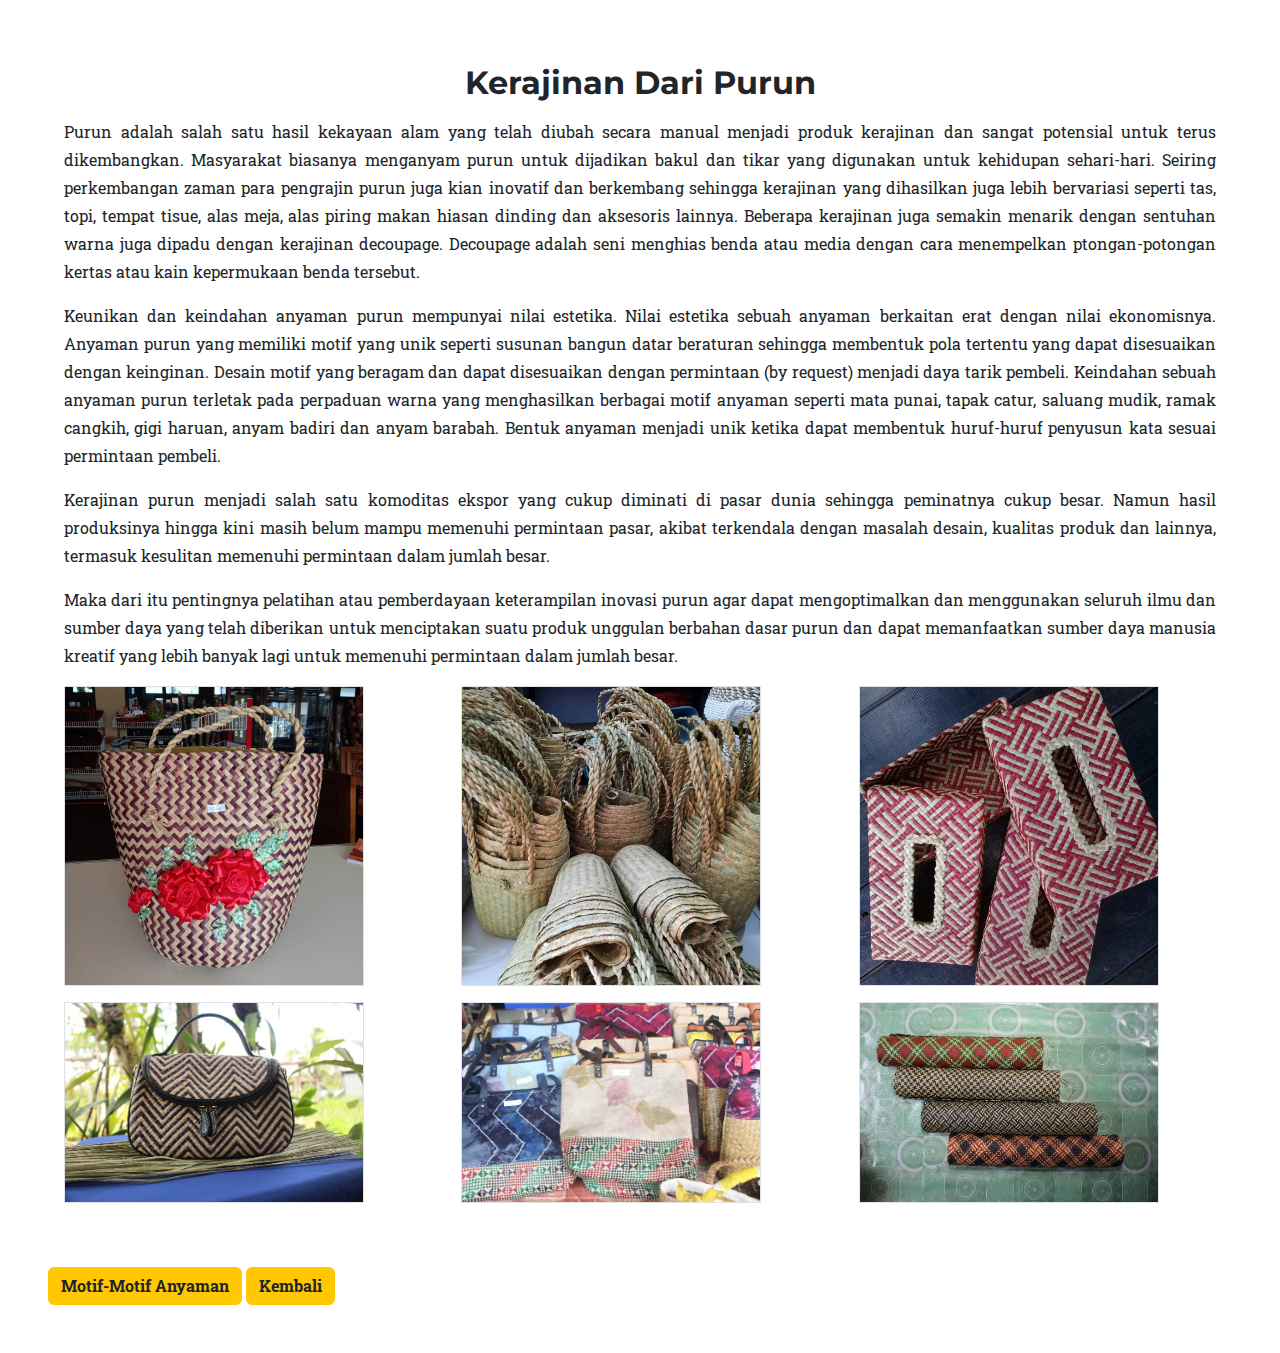
<file: pages/purun-handcraft.html>
<!DOCTYPE html>
<html lang="en">
  <head>
    <meta charset="UTF-8" />
    <meta name="viewport" content="width=device-width, initial-scale=1.0" />
    <title>Wawasan</title>
    <!-- Google fonts-->
    <link
      href="https://fonts.googleapis.com/css?family=Montserrat:400,700"
      rel="stylesheet"
      type="text/css"
    />
    <link
      href="https://fonts.googleapis.com/css?family=Roboto+Slab:400,100,300,700"
      rel="stylesheet"
      type="text/css"
    />
    <!-- Core theme CSS (includes Bootstrap)-->
    <link href="../css/styles.css" rel="stylesheet" />
  </head>
  <body class="p-5 bg-white text-dark" style="text-align: justify">
    <h2 class="m-3 text-center">Kerajinan Dari Purun</h2>
    <p class="m-3">
      Purun adalah salah satu hasil kekayaan alam yang telah diubah secara
      manual menjadi produk kerajinan dan sangat potensial untuk terus
      dikembangkan. Masyarakat biasanya menganyam purun untuk dijadikan bakul
      dan tikar yang digunakan untuk kehidupan sehari-hari. Seiring perkembangan
      zaman para pengrajin purun juga kian inovatif dan berkembang sehingga
      kerajinan yang dihasilkan juga lebih bervariasi seperti tas, topi, tempat
      tisue, alas meja, alas piring makan hiasan dinding dan aksesoris lainnya.
      Beberapa kerajinan juga semakin menarik dengan sentuhan warna juga dipadu
      dengan kerajinan decoupage. Decoupage adalah seni menghias benda atau
      media dengan cara menempelkan ptongan-potongan kertas atau kain
      kepermukaan benda tersebut.
    </p>
    <p class="m-3">
      Keunikan dan keindahan anyaman purun mempunyai nilai estetika. Nilai
      estetika sebuah anyaman berkaitan erat dengan nilai ekonomisnya. Anyaman
      purun yang memiliki motif yang unik seperti susunan bangun datar beraturan
      sehingga membentuk pola tertentu yang dapat disesuaikan dengan keinginan.
      Desain motif yang beragam dan dapat disesuaikan dengan permintaan (by
      request) menjadi daya tarik pembeli. Keindahan sebuah anyaman purun
      terletak pada perpaduan warna yang menghasilkan berbagai motif anyaman
      seperti mata punai, tapak catur, saluang mudik, ramak cangkih, gigi
      haruan, anyam badiri dan anyam barabah. Bentuk anyaman menjadi unik ketika
      dapat membentuk huruf-huruf penyusun kata sesuai permintaan pembeli.
    </p>
    <p class="m-3">
      Kerajinan purun menjadi salah satu komoditas ekspor yang cukup diminati di
      pasar dunia sehingga peminatnya cukup besar. Namun hasil produksinya
      hingga kini masih belum mampu memenuhi permintaan pasar, akibat terkendala
      dengan masalah desain, kualitas produk dan lainnya, termasuk kesulitan
      memenuhi permintaan dalam jumlah besar.
    </p>
    <p class="m-3">
      Maka dari itu pentingnya pelatihan atau pemberdayaan keterampilan inovasi
      purun agar dapat mengoptimalkan dan menggunakan seluruh ilmu dan sumber
      daya yang telah diberikan untuk menciptakan suatu produk unggulan berbahan
      dasar purun dan dapat memanfaatkan sumber daya manusia kreatif yang lebih
      banyak lagi untuk memenuhi permintaan dalam jumlah besar.
    </p>
    <div class="row ms-1">
      <div class="col-md-4">
        <img
          class="border"
          src="../assets/img/knowledge-images/purun-handcraft/1.png"
          alt=""
          width="300px"
        />
      </div>
      <div class="col-md-4">
        <img
          class="border"
          src="../assets/img/knowledge-images/purun-handcraft/7.png"
          alt=""
          width="300px"
        />
      </div>
      <div class="col-md-4">
        <img
          class="border"
          src="../assets/img/knowledge-images/purun-handcraft/3.png"
          alt=""
          width="300px"
        />
      </div>
    </div>
    <div class="row mt-3 mb-5 ms-1">
      <div class="col-md-4">
        <img
          class="border"
          src="../assets/img/knowledge-images/purun-handcraft/4.png"
          alt=""
          width="300px"
        />
      </div>
      <div class="col-md-4">
        <img
          class="border"
          src="../assets/img/knowledge-images/purun-handcraft/6.png"
          alt=""
          width="300px"
        />
      </div>
      <div class="col-md-4">
        <img
          class="border"
          src="../assets/img/knowledge-images/purun-handcraft/5.png"
          alt=""
          width="300px"
        />
      </div>
    </div>
    <a
      class="btn text-dark btn-primary btn-l mt-3"
      href="../pages/type-of-weaving.html"
    >
      <b> Motif-Motif Anyaman</b>
    </a>
    <a
      class="btn text-dark btn-primary btn-l mt-3"
      href="../index.html#knowledge"
    >
      <b> Kembali</b></a
    >
    <br />
  </body>
</html>
</file>
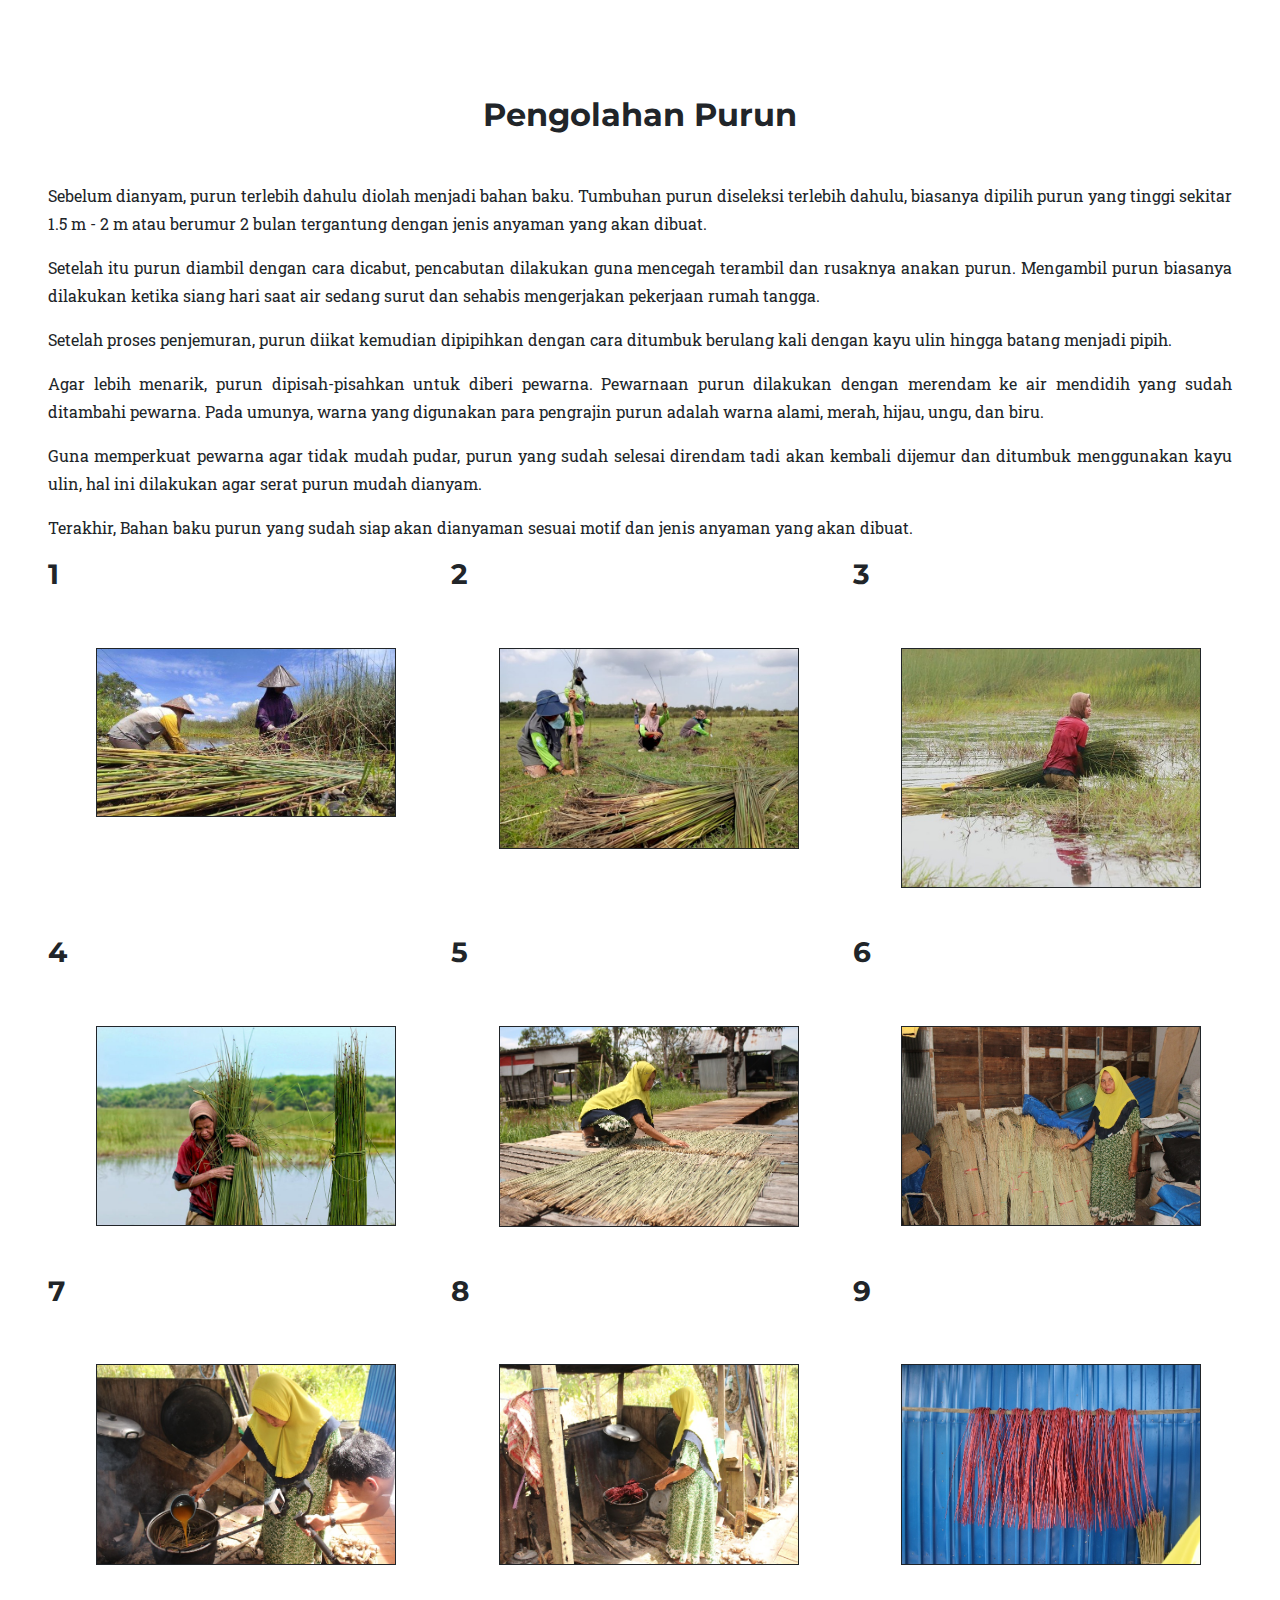
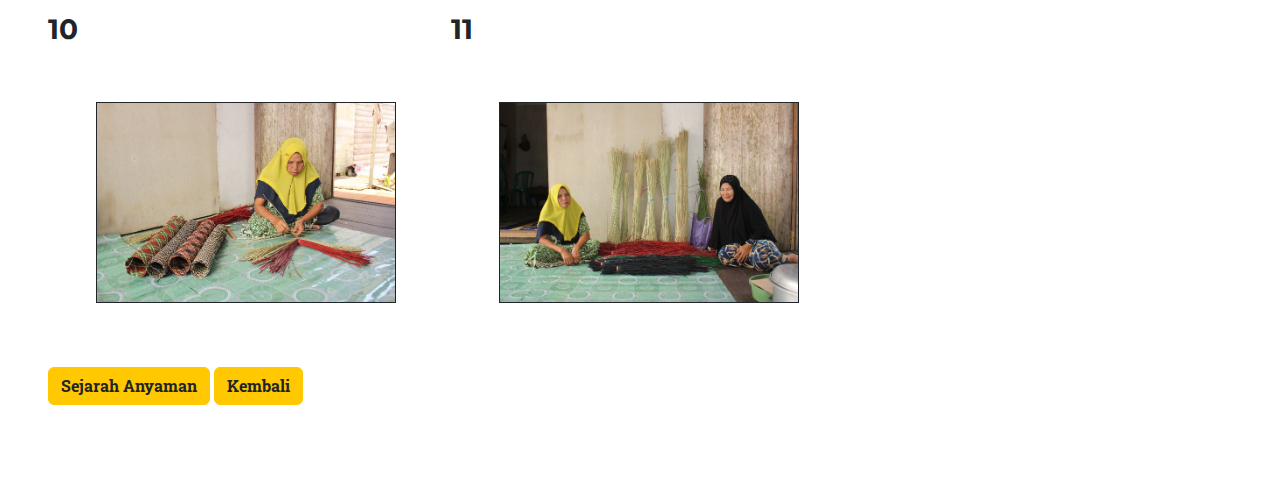
<file: pages/purun-processing.html>
<!DOCTYPE html>
<html lang="en">
  <head>
    <meta charset="UTF-8" />
    <meta name="viewport" content="width=device-width, initial-scale=1.0" />
    <title>Wawasan</title>
    <!-- Google fonts-->
    <link
      href="https://fonts.googleapis.com/css?family=Montserrat:400,700"
      rel="stylesheet"
      type="text/css"
    />
    <link
      href="https://fonts.googleapis.com/css?family=Roboto+Slab:400,100,300,700"
      rel="stylesheet"
      type="text/css"
    />
    <!-- Core theme CSS (includes Bootstrap)-->
    <link href="../css/styles.css" rel="stylesheet" />
  </head>
  <body class="p-5 bg-white text-dark" style="text-align: justify">
    <h2 class="m-5 text-center">Pengolahan Purun</h2>
    <p class="mb-3">
      Sebelum dianyam, purun terlebih dahulu diolah menjadi bahan baku. Tumbuhan
      purun diseleksi terlebih dahulu, biasanya dipilih purun yang tinggi
      sekitar 1.5 m - 2 m atau berumur 2 bulan tergantung dengan jenis anyaman
      yang akan dibuat.
    </p>
    <p class="mb-3">
      Setelah itu purun diambil dengan cara dicabut, pencabutan dilakukan guna
      mencegah terambil dan rusaknya anakan purun. Mengambil purun biasanya
      dilakukan ketika siang hari saat air sedang surut dan sehabis mengerjakan
      pekerjaan rumah tangga.
    </p>
    <p class="mb-3">
      Setelah proses penjemuran, purun diikat kemudian dipipihkan dengan cara
      ditumbuk berulang kali dengan kayu ulin hingga batang menjadi pipih.
    </p>
    <p class="mb-3">
      Agar lebih menarik, purun dipisah-pisahkan untuk diberi pewarna. Pewarnaan
      purun dilakukan dengan merendam ke air mendidih yang sudah ditambahi
      pewarna. Pada umunya, warna yang digunakan para pengrajin purun adalah
      warna alami, merah, hijau, ungu, dan biru.
    </p>
    <p class="mb-3">
      Guna memperkuat pewarna agar tidak mudah pudar, purun yang sudah selesai
      direndam tadi akan kembali dijemur dan ditumbuk menggunakan kayu ulin, hal
      ini dilakukan agar serat purun mudah dianyam.
    </p>
    <p class="mb-3">
      Terakhir, Bahan baku purun yang sudah siap akan dianyaman sesuai motif dan
      jenis anyaman yang akan dibuat.
    </p>

    <div class="row">
      <div class="col-md-4">
        <h3>1</h3>
        <img
          src="../assets/img/knowledge-images/purun-processing/1.png"
          alt=""
          width="300px"
          class="border border-dark m-5"
        />
      </div>
      <div class="col-md-4">
        <h3>2</h3>
        <img
          src="../assets/img/knowledge-images/purun-processing/2.png"
          alt=""
          width="300px"
          class="border border-dark m-5"
        />
      </div>
      <div class="col-md-4">
        <h3>3</h3>
        <img
          src="../assets/img/knowledge-images/purun-processing/3.png"
          alt=""
          width="300px"
          class="border border-dark m-5"
        />
      </div>
    </div>
    <div class="row">
      <div class="col-md-4">
        <h3>4</h3>
        <img
          src="../assets/img/knowledge-images/purun-processing/4.png"
          alt=""
          width="300px"
          class="border border-dark m-5"
        />
      </div>
      <div class="col-md-4">
        <h3>5</h3>
        <img
          src="../assets/img/knowledge-images/purun-processing/5.png"
          alt=""
          width="300px"
          class="border border-dark m-5"
        />
      </div>
      <div class="col-md-4">
        <h3>6</h3>
        <img
          src="../assets/img/knowledge-images/purun-processing/6.png"
          alt=""
          width="300px"
          class="border border-dark m-5"
        />
      </div>
    </div>
    <div class="row">
      <div class="col-md-4">
        <h3>7</h3>
        <img
          src="../assets/img/knowledge-images/purun-processing/7.png"
          alt=""
          width="300px"
          class="border border-dark m-5"
        />
      </div>
      <div class="col-md-4">
        <h3>8</h3>
        <img
          src="../assets/img/knowledge-images/purun-processing/8.png"
          alt=""
          width="300px"
          class="border border-dark m-5"
        />
      </div>
      <div class="col-md-4">
        <h3>9</h3>
        <img
          src="../assets/img/knowledge-images/purun-processing/9.png"
          alt=""
          width="300px"
          class="border border-dark m-5"
        />
      </div>
    </div>
    <div class="row">
      <div class="col-md-4">
        <h3>10</h3>
        <img
          src="../assets/img/knowledge-images/purun-processing/10.png"
          alt=""
          width="300px"
          class="border border-dark m-5"
        />
      </div>
      <div class="col-md-4">
        <h3>11</h3>
        <img
          src="../assets/img/knowledge-images/purun-processing/11.png"
          alt=""
          width="300px"
          class="border border-dark m-5"
        />
      </div>
      <div class="col-md-4"></div>
    </div>
    <a
      class="btn btn-primary btn-l mt-3 mb-5 text-dark"
      href="../pages/weaving-history.html"
      ><b>Sejarah Anyaman</b></a
    >
    <a
      class="btn btn-primary btn-l mt-3 mb-5 text-dark"
      href="../index.html#knowledge"
      ><b>Kembali</b></a
    >
    <br />
  </body>
</html>
</file>
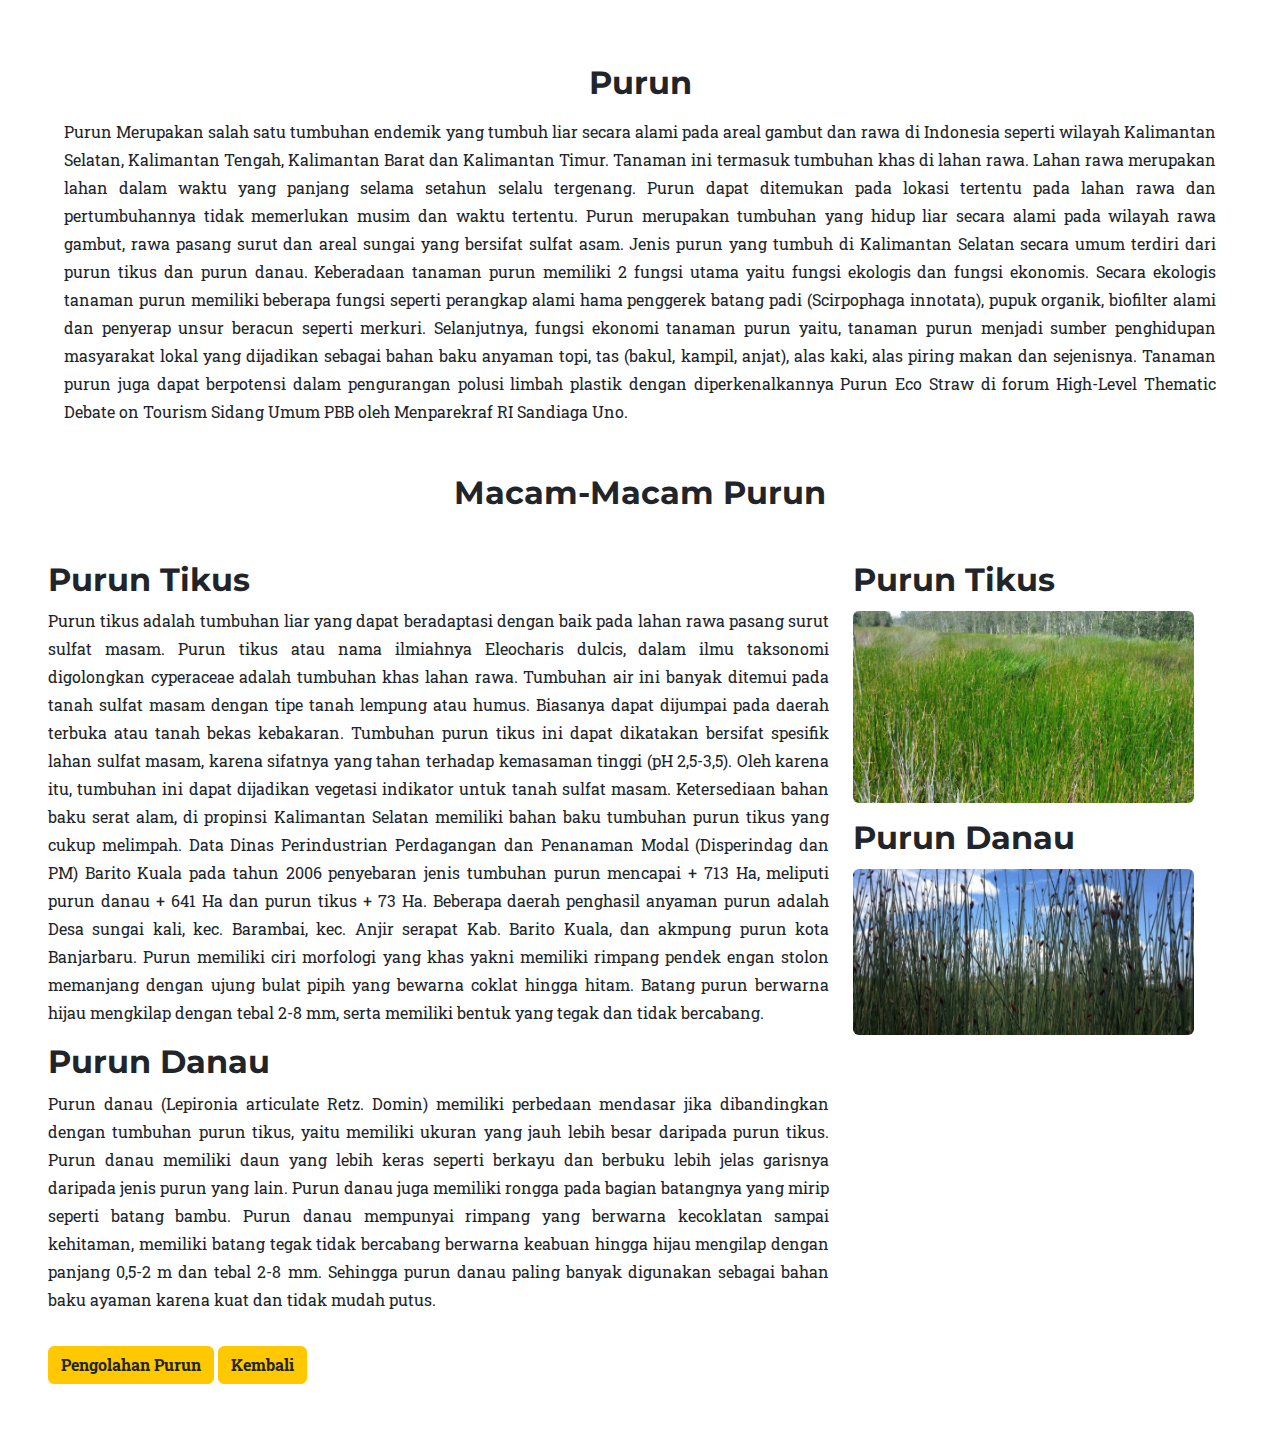
<file: pages/purun.html>
<!DOCTYPE html>
<html lang="en">
  <head>
    <meta charset="UTF-8" />
    <meta name="viewport" content="width=device-width, initial-scale=1.0" />
    <title>Wawasan</title>
    <!-- Google fonts-->
    <link
      href="https://fonts.googleapis.com/css?family=Montserrat:400,700"
      rel="stylesheet"
      type="text/css"
    />
    <link
      href="https://fonts.googleapis.com/css?family=Roboto+Slab:400,100,300,700"
      rel="stylesheet"
      type="text/css"
    />
    <!-- Core theme CSS (includes Bootstrap)-->
    <link href="../css/styles.css" rel="stylesheet" />
  </head>
  <body class="p-5 bg-white text-dark" style="text-align: justify">
    <h2 class="m-3 text-center">Purun</h2>
    <p class="m-3">
      Purun Merupakan salah satu tumbuhan endemik yang tumbuh liar secara alami
      pada areal gambut dan rawa di Indonesia seperti wilayah Kalimantan
      Selatan, Kalimantan Tengah, Kalimantan Barat dan Kalimantan Timur. Tanaman
      ini termasuk tumbuhan khas di lahan rawa. Lahan rawa merupakan lahan dalam
      waktu yang panjang selama setahun selalu tergenang. Purun dapat ditemukan
      pada lokasi tertentu pada lahan rawa dan pertumbuhannya tidak memerlukan
      musim dan waktu tertentu. Purun merupakan tumbuhan yang hidup liar secara
      alami pada wilayah rawa gambut, rawa pasang surut dan areal sungai yang
      bersifat sulfat asam. Jenis purun yang tumbuh di Kalimantan Selatan secara
      umum terdiri dari purun tikus dan purun danau. Keberadaan tanaman purun
      memiliki 2 fungsi utama yaitu fungsi ekologis dan fungsi ekonomis. Secara
      ekologis tanaman purun memiliki beberapa fungsi seperti perangkap alami
      hama penggerek batang padi (Scirpophaga innotata), pupuk organik,
      biofilter alami dan penyerap unsur beracun seperti merkuri. Selanjutnya,
      fungsi ekonomi tanaman purun yaitu, tanaman purun menjadi sumber
      penghidupan masyarakat lokal yang dijadikan sebagai bahan baku anyaman
      topi, tas (bakul, kampil, anjat), alas kaki, alas piring makan dan
      sejenisnya. Tanaman purun juga dapat berpotensi dalam pengurangan polusi
      limbah plastik dengan diperkenalkannya Purun Eco Straw di forum High-Level
      Thematic Debate on Tourism Sidang Umum PBB oleh Menparekraf RI Sandiaga
      Uno.
    </p>
    <h2 class="m-5 text-center">Macam-Macam Purun</h2>
    <div class="row">
      <div class="col-md-8">
        <h2 class="">Purun Tikus</h2>
        <p class="">
          Purun tikus adalah tumbuhan liar yang dapat beradaptasi dengan baik
          pada lahan rawa pasang surut sulfat masam. Purun tikus atau nama
          ilmiahnya Eleocharis dulcis, dalam ilmu taksonomi digolongkan
          cyperaceae adalah tumbuhan khas lahan rawa. Tumbuhan air ini banyak
          ditemui pada tanah sulfat masam dengan tipe tanah lempung atau humus.
          Biasanya dapat dijumpai pada daerah terbuka atau tanah bekas
          kebakaran. Tumbuhan purun tikus ini dapat dikatakan bersifat spesifik
          lahan sulfat masam, karena sifatnya yang tahan terhadap kemasaman
          tinggi (pH 2,5-3,5). Oleh karena itu, tumbuhan ini dapat dijadikan
          vegetasi indikator untuk tanah sulfat masam. Ketersediaan bahan baku
          serat alam, di propinsi Kalimantan Selatan memiliki bahan baku
          tumbuhan purun tikus yang cukup melimpah. Data Dinas Perindustrian
          Perdagangan dan Penanaman Modal (Disperindag dan PM) Barito Kuala pada
          tahun 2006 penyebaran jenis tumbuhan purun mencapai + 713 Ha, meliputi
          purun danau + 641 Ha dan purun tikus + 73 Ha. Beberapa daerah
          penghasil anyaman purun adalah Desa sungai kali, kec. Barambai, kec.
          Anjir serapat Kab. Barito Kuala, dan akmpung purun kota Banjarbaru.
          Purun memiliki ciri morfologi yang khas yakni memiliki rimpang pendek
          engan stolon memanjang dengan ujung bulat pipih yang bewarna coklat
          hingga hitam. Batang purun berwarna hijau mengkilap dengan tebal 2-8
          mm, serta memiliki bentuk yang tegak dan tidak bercabang.
        </p>
      </div>
      <div class="col-md-4">
        <h2>Purun Tikus</h2>
        <img
          class="rounded mt-1"
          src="../assets/img/knowledge-images/purun/purun-tikus-2.jpg"
          alt=""
          width="90%"
        />
        <h2 class="mt-3">Purun Danau</h2>
        <img
          class="rounded mt-1"
          src="../assets/img/knowledge-images/purun/purun-danau.png"
          alt=""
          width="90%"
        />
      </div>
    </div>
    <div class="row">
      <div class="col-md-8">
        <h2 class="">Purun Danau</h2>
        <p class="">
          Purun danau (Lepironia articulate Retz. Domin) memiliki perbedaan
          mendasar jika dibandingkan dengan tumbuhan purun tikus, yaitu memiliki
          ukuran yang jauh lebih besar daripada purun tikus. Purun danau
          memiliki daun yang lebih keras seperti berkayu dan berbuku lebih jelas
          garisnya daripada jenis purun yang lain. Purun danau juga memiliki
          rongga pada bagian batangnya yang mirip seperti batang bambu. Purun
          danau mempunyai rimpang yang berwarna kecoklatan sampai kehitaman,
          memiliki batang tegak tidak bercabang berwarna keabuan hingga hijau
          mengilap dengan panjang 0,5-2 m dan tebal 2-8 mm. Sehingga purun danau
          paling banyak digunakan sebagai bahan baku ayaman karena kuat dan
          tidak mudah putus.
        </p>
      </div>

      <div class="col-md-4"></div>
    </div>
    <a
      class="btn btn-primary btn-l mt-3 text-dark"
      href="../pages/purun-processing.html"
      ><b>Pengolahan Purun</b></a
    >
    <a
      class="btn btn-primary mt-3 btn-l text-dark"
      href="../index.html#knowledge"
      ><b>Kembali</b></a
    >
    <br />
  </body>
</html>
</file>
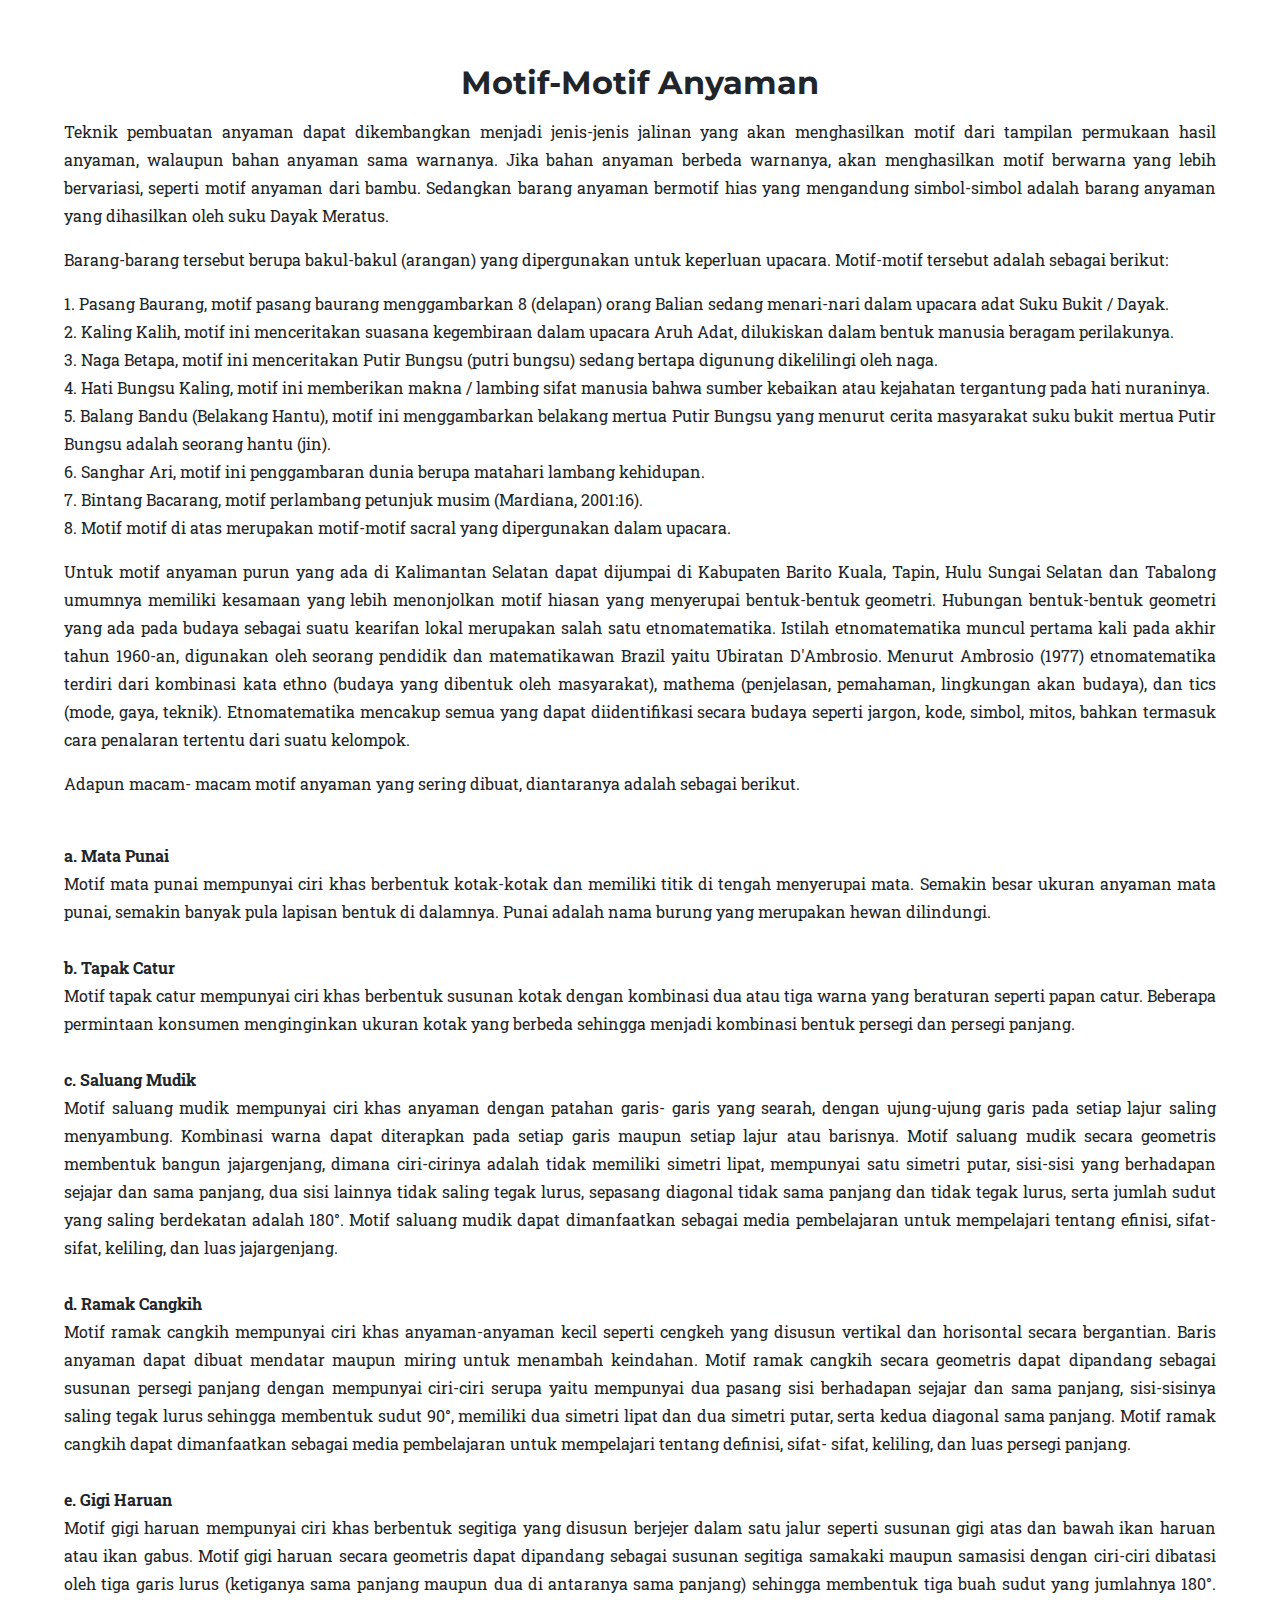
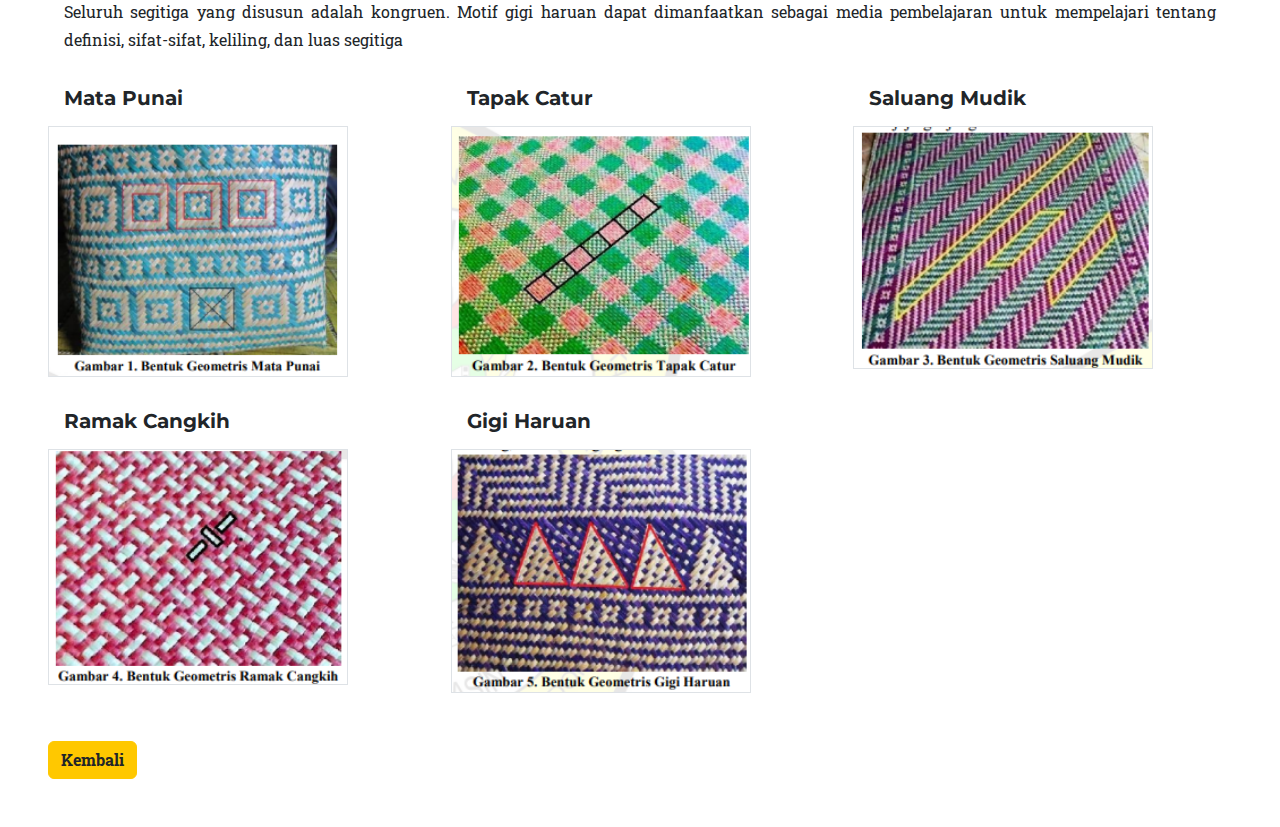
<file: pages/type-of-weaving.html>
<!DOCTYPE html>
<html lang="en">
  <head>
    <meta charset="UTF-8" />
    <meta name="viewport" content="width=device-width, initial-scale=1.0" />
    <title>Wawasan</title>
    <!-- Google fonts-->
    <link
      href="https://fonts.googleapis.com/css?family=Montserrat:400,700"
      rel="stylesheet"
      type="text/css"
    />
    <link
      href="https://fonts.googleapis.com/css?family=Roboto+Slab:400,100,300,700"
      rel="stylesheet"
      type="text/css"
    />
    <!-- Core theme CSS (includes Bootstrap)-->
    <link href="../css/styles.css" rel="stylesheet" />
  </head>
  <body class="p-5 bg-white text-dark" style="text-align: justify">
    <h2 class="m-3 text-center">Motif-Motif Anyaman</h2>
    <p class="m-3">
      Teknik pembuatan anyaman dapat dikembangkan menjadi jenis-jenis jalinan
      yang akan menghasilkan motif dari tampilan permukaan hasil anyaman,
      walaupun bahan anyaman sama warnanya. Jika bahan anyaman berbeda warnanya,
      akan menghasilkan motif berwarna yang lebih bervariasi, seperti motif
      anyaman dari bambu. Sedangkan barang anyaman bermotif hias yang mengandung
      simbol-simbol adalah barang anyaman yang dihasilkan oleh suku Dayak
      Meratus.
    </p>
    <p class="m-3">
      Barang-barang tersebut berupa bakul-bakul (arangan) yang dipergunakan
      untuk keperluan upacara. Motif-motif tersebut adalah sebagai berikut:
    </p>
    <p class="m-3">
      1. Pasang Baurang, motif pasang baurang menggambarkan 8 (delapan) orang
      Balian sedang menari-nari dalam upacara adat Suku Bukit / Dayak. <br />
      2. Kaling Kalih, motif ini menceritakan suasana kegembiraan dalam upacara
      Aruh Adat, dilukiskan dalam bentuk manusia beragam perilakunya.<br />
      3. Naga Betapa, motif ini menceritakan Putir Bungsu (putri bungsu) sedang
      bertapa digunung dikelilingi oleh naga.<br />
      4. Hati Bungsu Kaling, motif ini memberikan makna / lambing sifat manusia
      bahwa sumber kebaikan atau kejahatan tergantung pada hati nuraninya.<br />
      5. Balang Bandu (Belakang Hantu), motif ini menggambarkan belakang mertua
      Putir Bungsu yang menurut cerita masyarakat suku bukit mertua Putir Bungsu
      adalah seorang hantu (jin).<br />
      6. Sanghar Ari, motif ini penggambaran dunia berupa matahari lambang
      kehidupan.<br />
      7. Bintang Bacarang, motif perlambang petunjuk musim (Mardiana,
      2001:16).<br />
      8. Motif motif di atas merupakan motif-motif sacral yang dipergunakan
      dalam upacara.<br />
    </p>
    <p class="m-3">
      Untuk motif anyaman purun yang ada di Kalimantan Selatan dapat dijumpai di
      Kabupaten Barito Kuala, Tapin, Hulu Sungai Selatan dan Tabalong umumnya
      memiliki kesamaan yang lebih menonjolkan motif hiasan yang menyerupai
      bentuk-bentuk geometri. Hubungan bentuk-bentuk geometri yang ada pada
      budaya sebagai suatu kearifan lokal merupakan salah satu etnomatematika.
      Istilah etnomatematika muncul pertama kali pada akhir tahun 1960-an,
      digunakan oleh seorang pendidik dan matematikawan Brazil yaitu Ubiratan
      D'Ambrosio. Menurut Ambrosio (1977) etnomatematika terdiri dari kombinasi
      kata ethno (budaya yang dibentuk oleh masyarakat), mathema (penjelasan,
      pemahaman, lingkungan akan budaya), dan tics (mode, gaya, teknik).
      Etnomatematika mencakup semua yang dapat diidentifikasi secara budaya
      seperti jargon, kode, simbol, mitos, bahkan termasuk cara penalaran
      tertentu dari suatu kelompok.
    </p>
    <p class="m-3">
      Adapun macam- macam motif anyaman yang sering dibuat, diantaranya adalah
      sebagai berikut.
    </p>
    <p class="m-3">
      <br />
      <b> a. Mata Punai</b><br />Motif mata punai mempunyai ciri khas berbentuk
      kotak-kotak dan memiliki titik di tengah menyerupai mata. Semakin besar
      ukuran anyaman mata punai, semakin banyak pula lapisan bentuk di dalamnya.
      Punai adalah nama burung yang merupakan hewan dilindungi.<br />
      <br /><b>b. Tapak Catur</b><br />
      Motif tapak catur mempunyai ciri khas berbentuk susunan kotak dengan
      kombinasi dua atau tiga warna yang beraturan seperti papan catur. Beberapa
      permintaan konsumen menginginkan ukuran kotak yang berbeda sehingga
      menjadi kombinasi bentuk persegi dan persegi panjang.<br />
      <br /><b>c. Saluang Mudik</b><br />Motif saluang mudik mempunyai ciri khas
      anyaman dengan patahan garis- garis yang searah, dengan ujung-ujung garis
      pada setiap lajur saling menyambung. Kombinasi warna dapat diterapkan pada
      setiap garis maupun setiap lajur atau barisnya. Motif saluang mudik secara
      geometris membentuk bangun jajargenjang, dimana ciri-cirinya adalah tidak
      memiliki simetri lipat, mempunyai satu simetri putar, sisi-sisi yang
      berhadapan sejajar dan sama panjang, dua sisi lainnya tidak saling tegak
      lurus, sepasang diagonal tidak sama panjang dan tidak tegak lurus, serta
      jumlah sudut yang saling berdekatan adalah 180°. Motif saluang mudik dapat
      dimanfaatkan sebagai media pembelajaran untuk mempelajari tentang efinisi,
      sifat-sifat, keliling, dan luas jajargenjang.<br />
      <br /><b>d. Ramak Cangkih</b><br />
      Motif ramak cangkih mempunyai ciri khas anyaman-anyaman kecil seperti
      cengkeh yang disusun vertikal dan horisontal secara bergantian. Baris
      anyaman dapat dibuat mendatar maupun miring untuk menambah keindahan.
      Motif ramak cangkih secara geometris dapat dipandang sebagai susunan
      persegi panjang dengan mempunyai ciri-ciri serupa yaitu mempunyai dua
      pasang sisi berhadapan sejajar dan sama panjang, sisi-sisinya saling tegak
      lurus sehingga membentuk sudut 90°, memiliki dua simetri lipat dan dua
      simetri putar, serta kedua diagonal sama panjang. Motif ramak cangkih
      dapat dimanfaatkan sebagai media pembelajaran untuk mempelajari tentang
      definisi, sifat- sifat, keliling, dan luas persegi panjang.<br /><br /><b>
        e. Gigi Haruan</b
      ><br />
      Motif gigi haruan mempunyai ciri khas berbentuk segitiga yang disusun
      berjejer dalam satu jalur seperti susunan gigi atas dan bawah ikan haruan
      atau ikan gabus. Motif gigi haruan secara geometris dapat dipandang
      sebagai susunan segitiga samakaki maupun samasisi dengan ciri-ciri
      dibatasi oleh tiga garis lurus (ketiganya sama panjang maupun dua di
      antaranya sama panjang) sehingga membentuk tiga buah sudut yang jumlahnya
      180°. Seluruh segitiga yang disusun adalah kongruen. Motif gigi haruan
      dapat dimanfaatkan sebagai media pembelajaran untuk mempelajari tentang
      definisi, sifat-sifat, keliling, dan luas segitiga
    </p>

    <div class="row">
      <div class="col-md-4">
        <h5 class="m-3">Mata Punai</h5>
        <img
          class="border"
          src="../assets/img/knowledge-images/type-of-weaving/mata-punai.png"
          alt=""
          width="300px"
        />
      </div>
      <div class="col-md-4">
        <h5 class="m-3">Tapak Catur</h5>
        <img
          class="border"
          src="../assets/img/knowledge-images/type-of-weaving/tapak-catur.png"
          alt=""
          width="300px"
        />
      </div>
      <div class="col-md-4">
        <h5 class="m-3">Saluang Mudik</h5>
        <img
          class="border"
          src="../assets/img/knowledge-images/type-of-weaving/saluang-mudik.png"
          alt=""
          width="300px"
        />
      </div>
    </div>
    <div class="row mt-3 mb-5">
      <div class="col-md-4">
        <h5 class="m-3">Ramak Cangkih</h5>
        <img
          class="border"
          src="../assets/img/knowledge-images/type-of-weaving/ramak-cangkih.png"
          alt=""
          width="300px"
        />
      </div>
      <div class="col-md-4">
        <h5 class="m-3">Gigi Haruan</h5>
        <img
          class="border"
          src="../assets/img/knowledge-images/type-of-weaving/gigi-haruan.png"
          alt=""
          width="300px"
        />
      </div>
    </div>

    <a class="btn btn-primary btn-l text-dark" href="../index.html#knowledge"
      ><b>Kembali</b></a
    >
    <br />
  </body>
</html>
</file>
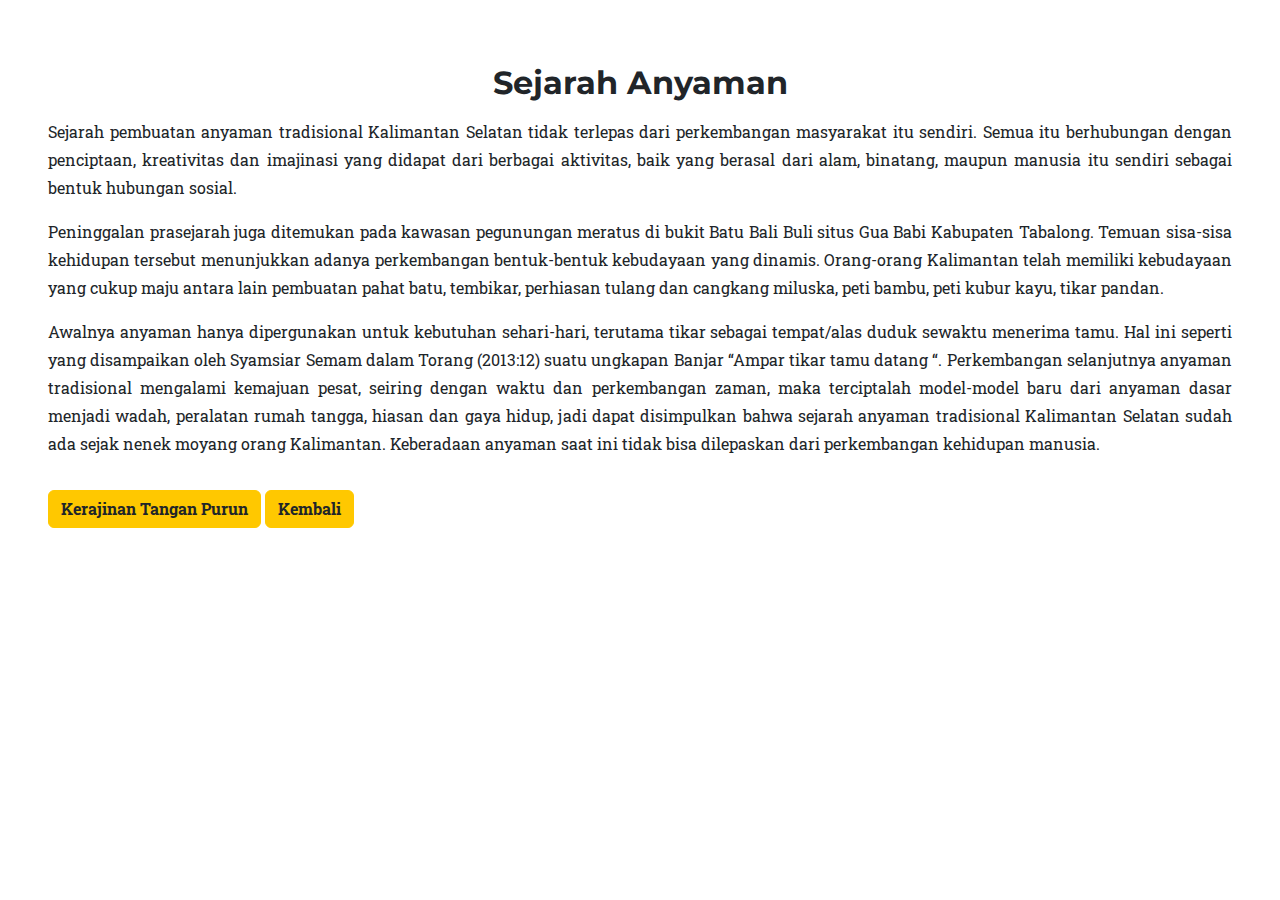
<file: pages/weaving-history.html>
<!DOCTYPE html>
<html lang="en">
  <head>
    <meta charset="UTF-8" />
    <meta name="viewport" content="width=device-width, initial-scale=1.0" />
    <title>Wawasan</title>
    <!-- Google fonts-->
    <link
      href="https://fonts.googleapis.com/css?family=Montserrat:400,700"
      rel="stylesheet"
      type="text/css"
    />
    <link
      href="https://fonts.googleapis.com/css?family=Roboto+Slab:400,100,300,700"
      rel="stylesheet"
      type="text/css"
    />
    <!-- Core theme CSS (includes Bootstrap)-->
    <link href="../css/styles.css" rel="stylesheet" />
  </head>
  <body class="p-5 bg-white text-dark" style="text-align: justify">
    <h2 class="m-3 text-center">Sejarah Anyaman</h2>
    <p class="m-3">
      <!DOCTYPE html>
      <html lang="en">
        <head>
          <meta charset="UTF-8" />
          <meta
            name="viewport"
            content="width=device-width, initial-scale=1.0"
          />
          <title>Wawasan</title>
          <!-- Google fonts-->
          <link
            href="https://fonts.googleapis.com/css?family=Montserrat:400,700"
            rel="stylesheet"
            type="text/css"
          />
          <link
            href="https://fonts.googleapis.com/css?family=Roboto+Slab:400,100,300,700"
            rel="stylesheet"
            type="text/css"
          />
          <!-- Core theme CSS (includes Bootstrap)-->
          <link href="../css/styles.css" rel="stylesheet" />
        </head>
        <body class="p-5" style="background-color: rgb(248, 246, 123)">
          <p>
            Sejarah pembuatan anyaman tradisional Kalimantan Selatan tidak
            terlepas dari perkembangan masyarakat itu sendiri. Semua itu
            berhubungan dengan penciptaan, kreativitas dan imajinasi yang
            didapat dari berbagai aktivitas, baik yang berasal dari alam,
            binatang, maupun manusia itu sendiri sebagai bentuk hubungan sosial.
          </p>
          <p>
            Peninggalan prasejarah juga ditemukan pada kawasan pegunungan
            meratus di bukit Batu Bali Buli situs Gua Babi Kabupaten Tabalong.
            Temuan sisa-sisa kehidupan tersebut menunjukkan adanya perkembangan
            bentuk-bentuk kebudayaan yang dinamis. Orang-orang Kalimantan telah
            memiliki kebudayaan yang cukup maju antara lain pembuatan pahat
            batu, tembikar, perhiasan tulang dan cangkang miluska, peti bambu,
            peti kubur kayu, tikar pandan.
          </p>
          <p>
            Awalnya anyaman hanya dipergunakan untuk kebutuhan sehari-hari,
            terutama tikar sebagai tempat/alas duduk sewaktu menerima tamu. Hal
            ini seperti yang disampaikan oleh Syamsiar Semam dalam Torang
            (2013:12) suatu ungkapan Banjar “Ampar tikar tamu datang “.
            Perkembangan selanjutnya anyaman tradisional mengalami kemajuan
            pesat, seiring dengan waktu dan perkembangan zaman, maka terciptalah
            model-model baru dari anyaman dasar menjadi wadah, peralatan rumah
            tangga, hiasan dan gaya hidup, jadi dapat disimpulkan bahwa sejarah
            anyaman tradisional Kalimantan Selatan sudah ada sejak nenek moyang
            orang Kalimantan. Keberadaan anyaman saat ini tidak bisa dilepaskan
            dari perkembangan kehidupan manusia.
          </p>
        </body>
      </html>
    </p>
    <a
      class="btn btn-primary mt-3 text-dark btn-l"
      href="../pages/purun-handcraft.html"
      ><b> Kerajinan Tangan Purun</b></a
    >
    <a
      class="btn btn-primary text-dark mt-3 btn-l"
      href="../index.html#knowledge"
      ><b>Kembali</b></a
    >
    <br />
  </body>
</html>
</file>
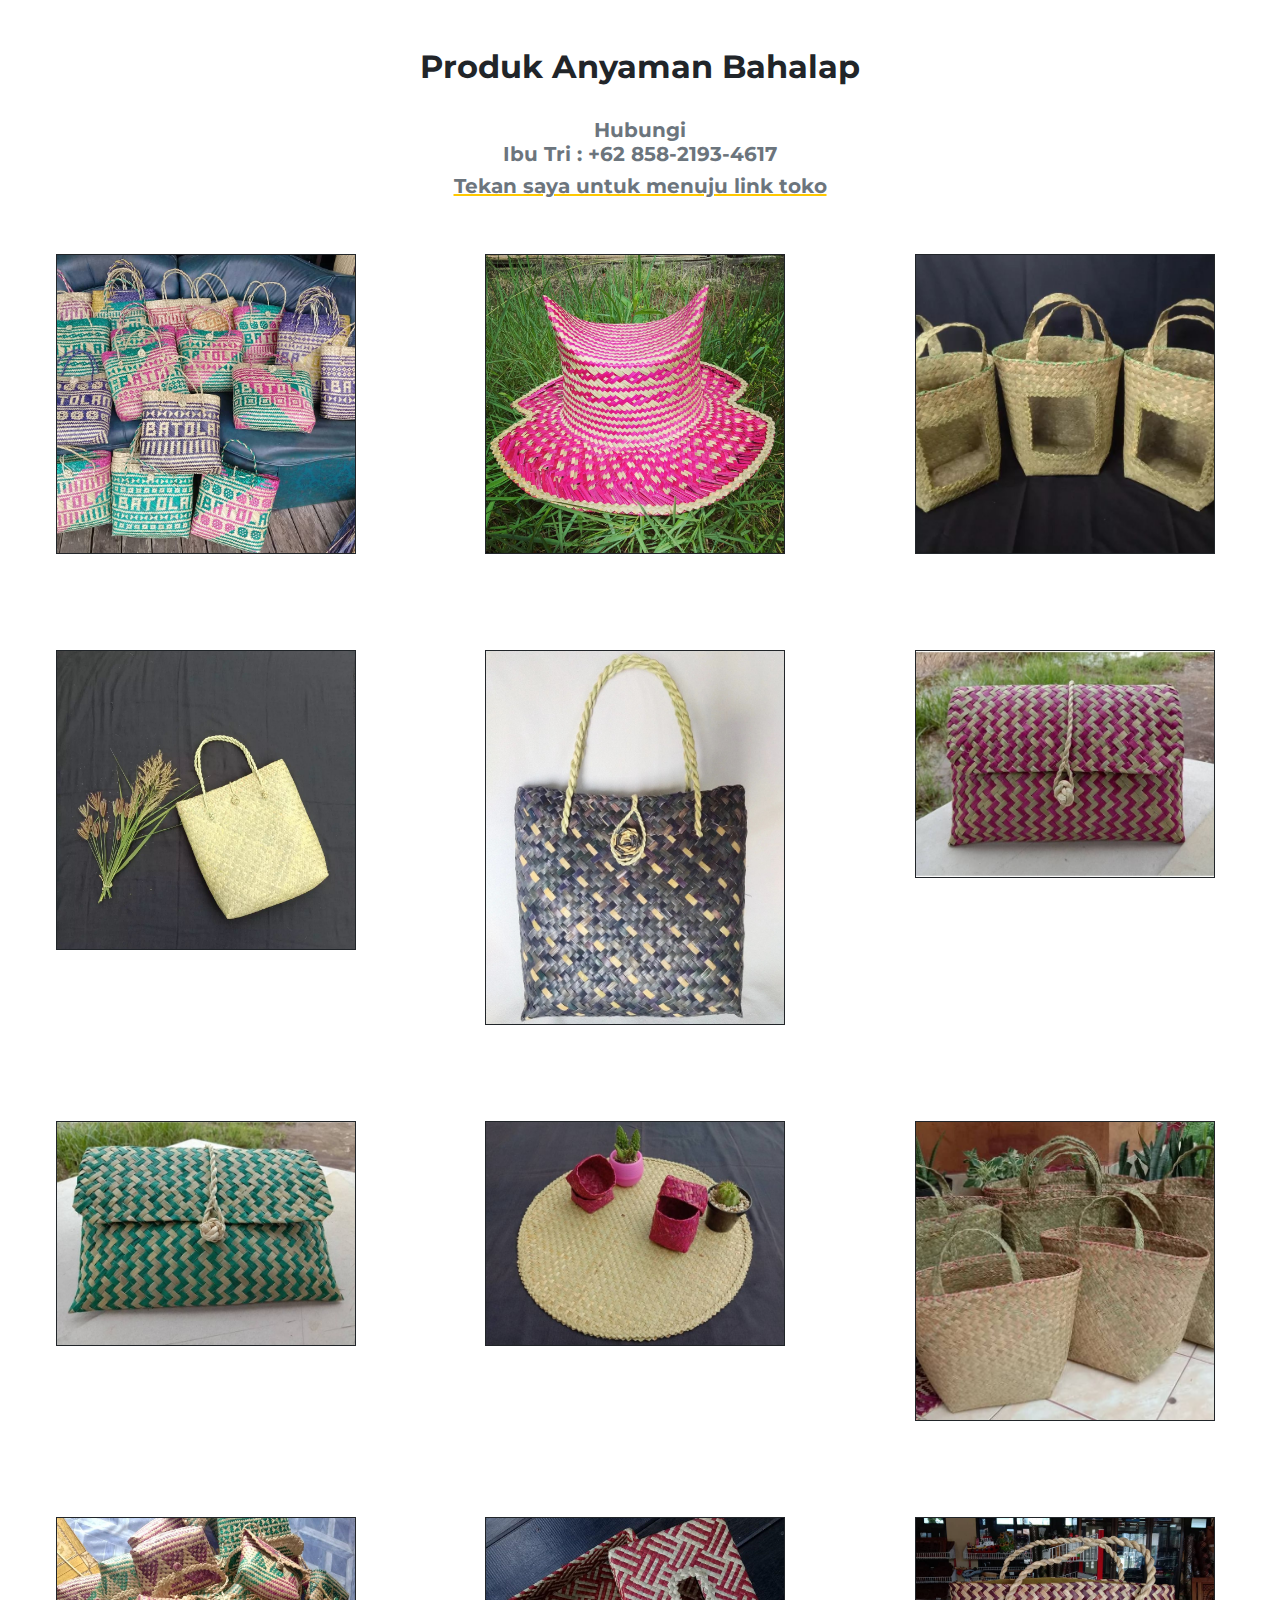
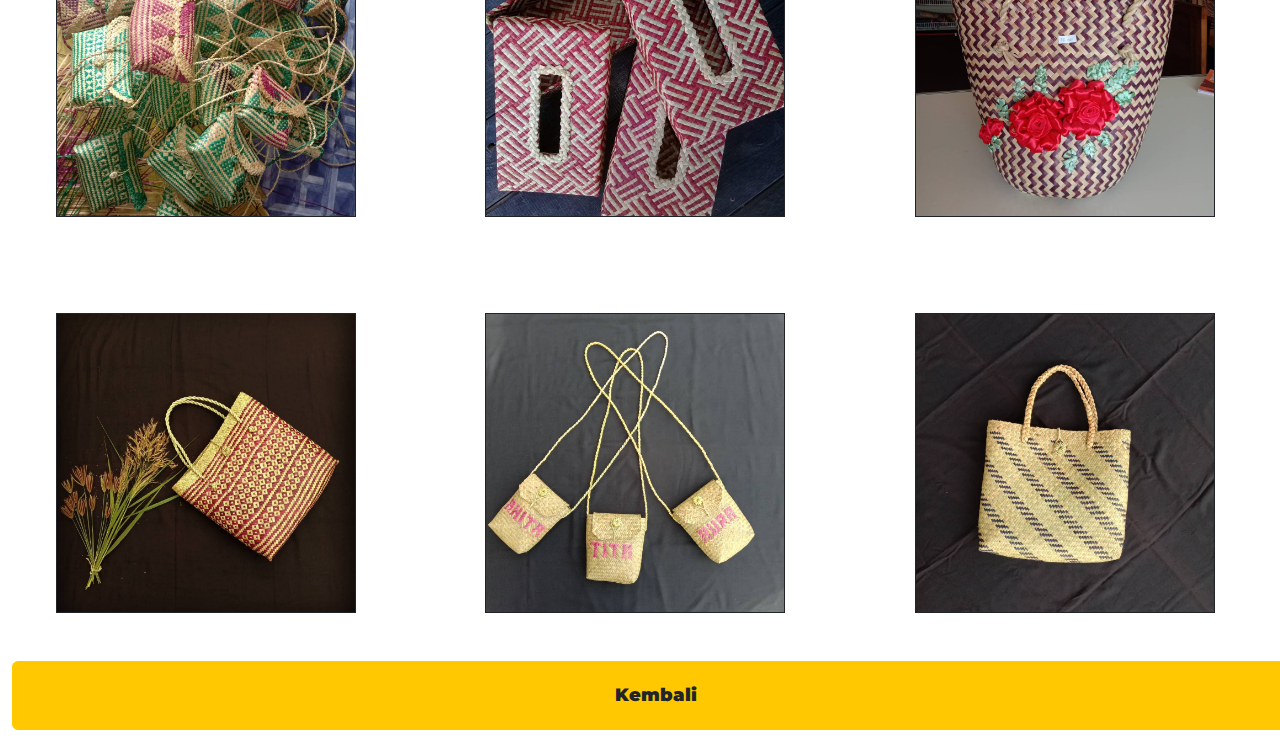
<file: store-pages/anyaman-bahalap.html>
<!DOCTYPE html>
<html lang="en">
  <head>
    <meta charset="UTF-8" />
    <meta name="viewport" content="width=device-width, initial-scale=1.0" />
    <title>Anyaman Bahalap</title>
    <!-- Google fonts-->
    <link
      href="https://fonts.googleapis.com/css?family=Montserrat:400,700"
      rel="stylesheet"
      type="text/css"
    />
    <link
      href="https://fonts.googleapis.com/css?family=Roboto+Slab:400,100,300,700"
      rel="stylesheet"
      type="text/css"
    />

    <!-- Core theme CSS (includes Bootstrap)-->
    <link rel="stylesheet" href="../css/styles.css" />
  </head>
  <body class="p-2 pt-5 bg-white text-dark" style="text-align: justify">
    <h2 class="text-center">Produk Anyaman Bahalap</h2>
    <br />

    <h5 class="text-center text-muted">
      Hubungi<br />Ibu Tri : +62 858-2193-4617
    </h5>
    <a href="https://instagram.com/anyaman_bahalap?igshid=YTQwZjQ0NmI0OA==">
      <h5 class="text-center text-muted">
        Tekan saya untuk menuju link toko
      </h5></a
    >
    <div class="row">
      <div class="col-md-4">
        <img
          src="../assets/img/product/anyaman-bahalap/1.jpg"
          alt=""
          width="300px"
          class="border border-dark m-5"
        />
      </div>
      <div class="col-md-4">
        <img
          src="../assets/img/product/anyaman-bahalap/10.jpg"
          alt=""
          width="300px"
          class="border border-dark m-5"
        />
      </div>
      <div class="col-md-4">
        <img
          src="../assets/img/product/anyaman-bahalap/11.jpg"
          alt=""
          width="300px"
          class="border border-dark m-5"
        />
      </div>
    </div>
    <div class="row">
      <div class="col-md-4">
        <img
          src="../assets/img/product/anyaman-bahalap/12.jpg"
          alt=""
          width="300px"
          class="border border-dark m-5"
        />
      </div>
      <div class="col-md-4">
        <img
          src="../assets/img/product/anyaman-bahalap/13.jpg"
          alt=""
          width="300px"
          class="border border-dark m-5"
        />
      </div>
      <div class="col-md-4">
        <img
          src="../assets/img/product/anyaman-bahalap/14.jpg"
          alt=""
          width="300px"
          class="border border-dark m-5"
        />
      </div>
    </div>
    <div class="row">
      <div class="col-md-4">
        <img
          src="../assets/img/product/anyaman-bahalap/15.jpg"
          alt=""
          width="300px"
          class="border border-dark m-5"
        />
      </div>
      <div class="col-md-4">
        <img
          src="../assets/img/product/anyaman-bahalap/16.jpg"
          alt=""
          width="300px"
          class="border border-dark m-5"
        />
      </div>
      <div class="col-md-4">
        <img
          src="../assets/img/product/anyaman-bahalap/2.jpg"
          alt=""
          width="300px"
          class="border border-dark m-5"
        />
      </div>
    </div>
    <div class="row">
      <div class="col-md-4">
        <img
          src="../assets/img/product/anyaman-bahalap/3.jpg"
          alt=""
          width="300px"
          class="border border-dark m-5"
        />
      </div>
      <div class="col-md-4">
        <img
          src="../assets/img/product/anyaman-bahalap/4.jpg"
          alt=""
          width="300px"
          class="border border-dark m-5"
        />
      </div>
      <div class="col-md-4">
        <img
          src="../assets/img/product/anyaman-bahalap/5.jpg"
          alt=""
          width="300px"
          class="border border-dark m-5"
        />
      </div>
    </div>
    <div class="row">
      <div class="col-md-4">
        <img
          src="../assets/img/product/anyaman-bahalap/6.jpg"
          alt=""
          width="300px"
          class="border border-dark m-5"
        />
      </div>
      <div class="col-md-4">
        <img
          src="../assets/img/product/anyaman-bahalap/7.jpg"
          alt=""
          width="300px"
          class="border border-dark m-5"
        />
      </div>
      <div class="col-md-4">
        <img
          src="../assets/img/product/anyaman-bahalap/8.jpg"
          alt=""
          width="300px"
          class="border border-dark m-5"
        />
      </div>
    </div>
    <div class="row">
      <a
        class="btn btn-primary text-dark btn-xl ms-3"
        href="../index.html#product"
        ><b>Kembali</b></a
      >
    </div>
  </body>
</html>
</file>
